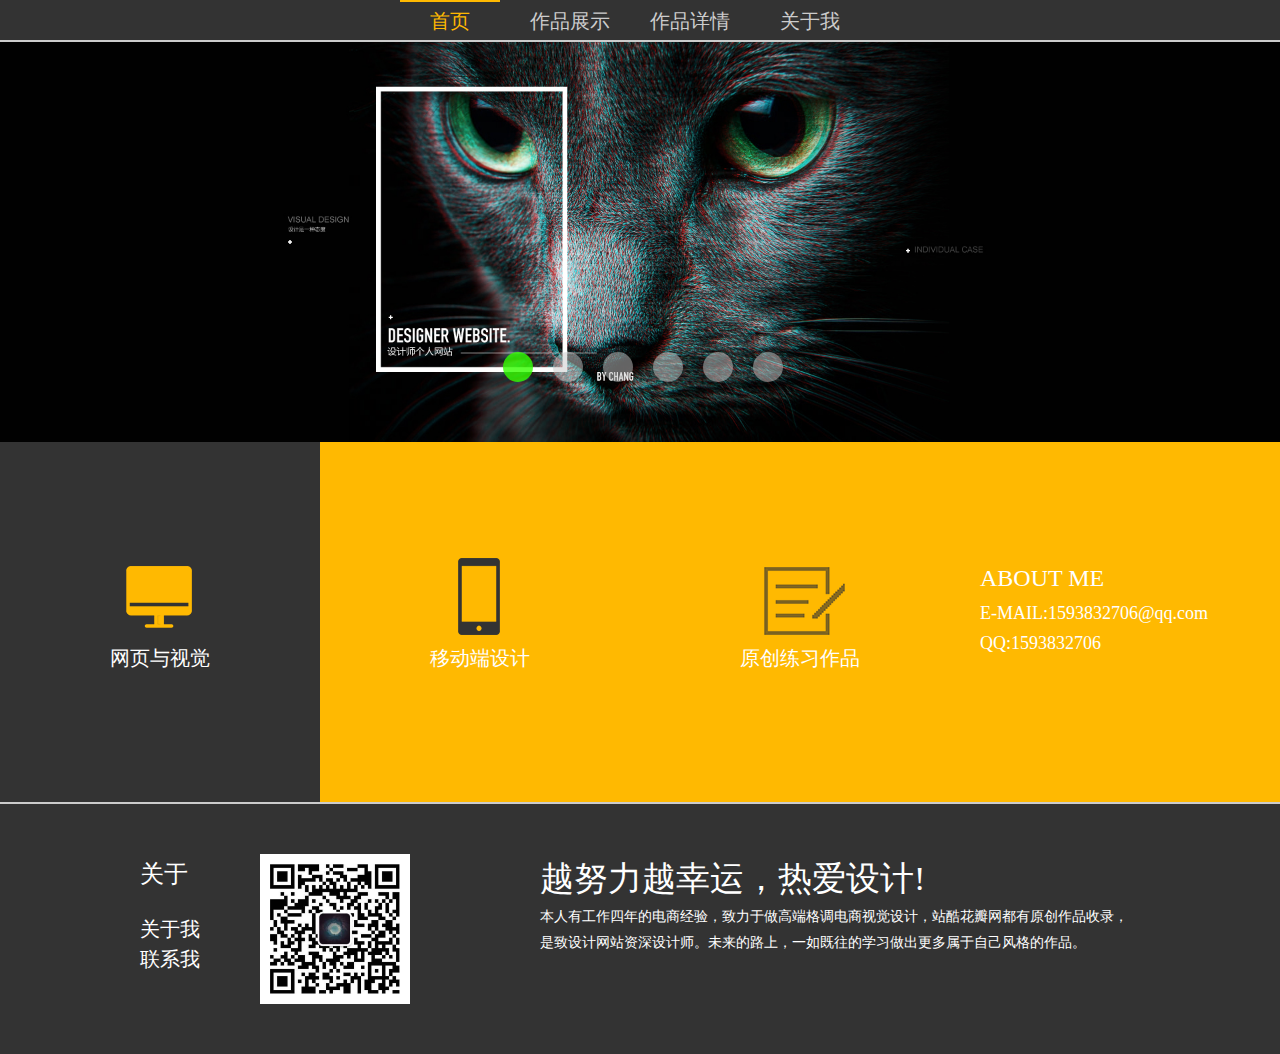
<file: me/index.html>
<!DOCTYPE html>
<html>
<head>
    <meta charset="UTF-8">
    <title>首页</title>
    <link rel="stylesheet" href="css/index.css">
    <script src="js/index.js"></script>
    <script>
        window.onload = function(){
            var oCont = document.querySelector('#Cont');
            var oContLi = oCont.querySelectorAll('li');
            var oHeader = document.querySelector('#header');
            var oFooter = document.querySelector('#footer');
            for(var i = 0; i < oContLi.length ; i++){
                oContLi[i].onmouseover = function(){
                    for(var j = 0; j < oContLi.length; j++){
                        oContLi[j].className = '';
                        //alert(oContLi[j].children[0]);
                        oContLi[j].children[0].style.backgroundPositionX= 'left';
                    }
                    this.className = 'actions';
                    this.children[0].style.backgroundPositionX = 'right';
                }
            }
            mov('Banner',3000,5);
            //common.js文件使用开始
            header(oHeader);
            oHeader.children[0].children[0].className = 'action';
            footer(oFooter);
            //common.js文件使用结束
        }
    </script>
</head>
<body>
    <header id="header"></header>
    <section>
        <div id="Banner">
            <ul>
                <li><img src="images/banner1.jpg" /></li>
                <li><img src="images/banner2.jpg" /></li>
                <li><img src="images/banner3.jpg" /></li>
                <li><img src="images/banner4.jpg" /></li>
                <li><img src="images/banner5.jpg" /></li>
                <li><img src="images/banner6.jpg" /></li>
            </ul>
            <ol>
                <li class="on">0</li>
                <li>1</li>
                <li>2</li>
                <li>3</li>
                <li>4</li>
                <li>5</li>
            </ol>
            <a href="javascript:;" class="prev"><</a>
            <a href="javascript:;" class="next">></a>
        </div>
        <article>
            <ul class="clearFix" id="Cont">
                <li class="actions">
                    <div></div>
                    <p>网页与视觉</p>
                </li>
                <li>
                    <div></div>
                    <p>移动端设计</p>
                </li>
                <li>
                    <div></div>
                    <p>原创练习作品</p>
                </li>
                <li>
                    <p>ABOUT ME</p>
                    <p>E-MAIL:1593832706@qq.com</p>
                    <p>QQ:1593832706</p>
                </li>
            </ul>
        </article>
    </section>
    <footer id="footer"></footer>
    <script src="js/common.js"></script>
</body>
</html>
</file>
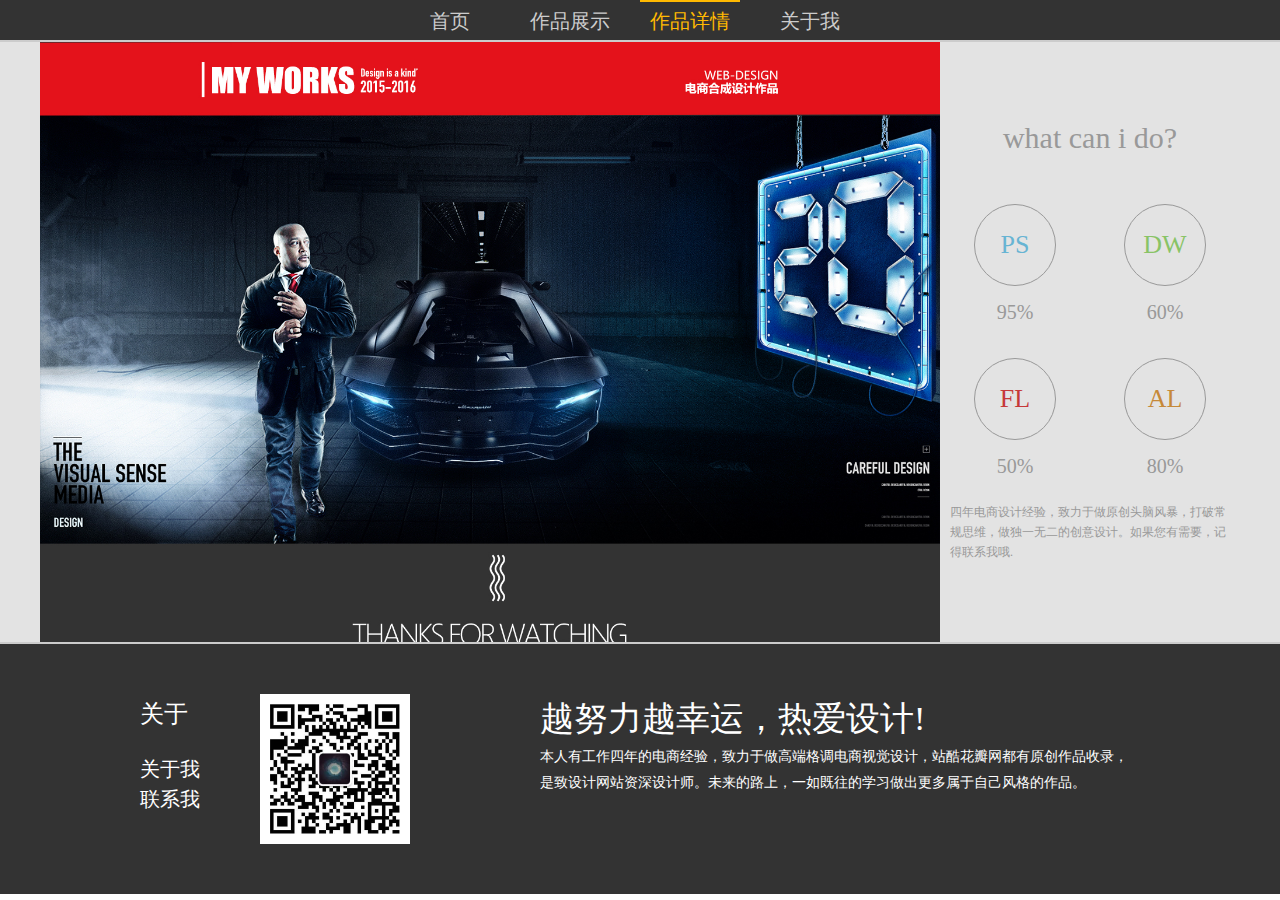
<file: me/Cont.html>
<!DOCTYPE html>
<html lang="en">
<head>
    <meta charset="UTF-8">
    <link rel="stylesheet" href="css/index.css">
    <title>作品详情</title>
    <script>
        window.onload = function(){
            var oHeader = document.querySelector('#header');
            var oFooter = document.querySelector('#footer');
            var ContBox = document.querySelector('#ContBox');
            var oContImg = ContBox.children[1];
            var oContB = ContBox.getElementsByTagName('b');
            //common.js文件使用开始
            header(oHeader);
            oHeader.children[0].children[2].className = 'action';
            footer(oFooter);
            //common.js文件使用结束
            var Num = getCookie('Num');    //用户ID
            if(Num == undefined){
                oContImg.src = 'img/Cont0.jpg'
            }else{
                oContImg.src = 'img/Cont'+Num+'.jpg'
            }
            ContBox.addEventListener('mouseover', function () {
                for(var i=0; i<oContB.length; i++){
                    oContB[i].style.display = 'block';
                }
            },false);
            ContBox.addEventListener('mouseout', function () {
                for(var i=0; i<oContB.length; i++){
                    oContB[i].style.display = 'none';
                }
            },false);
            oContB[0].addEventListener('click',function(){
                if(Num<=0){                                     //最小值
                    Num = 47;
                }else{
                    Num--;
                    oContImg.src = 'img/Cont'+Num+'.jpg'
                }
            },false);
            oContB[1].addEventListener('click',function(){
                if(Num>=47){                                     //最大值
                    Num = 0;
                }else{
                    Num++;
                    oContImg.src = 'img/Cont'+Num+'.jpg'
                }
            },false);
        }
    </script>
</head>
<body>
    <header id="header"></header>
    <section class="ContSec">
        <ul class="clearFix">
            <li class="fl">
                <div id="ContBox">
                    <b></b>
                    <img id="ContImg" alt="">
                    <b></b>
                </div>
            </li>
            <li class="fl">
                <p>what can i do?</p>
                <ol class="clearFix">
                    <li>
                        <div>PS</div>
                        <span>95%</span>
                    </li>
                    <li>
                        <div>DW</div>
                        <span>60%</span>
                    </li>
                    <li>
                        <div>FL</div>
                        <span>50%</span>
                    </li>
                    <li>
                        <div>AL</div>
                        <span>80%</span>
                    </li>
                </ol>
                <p>四年电商设计经验，致力于做原创头脑风暴，打破常规思维，做独一无二的创意设计。如果您有需要，记得联系我哦.</p>
            </li>
        </ul>
    </section>
    <footer id="footer"></footer>
    <script src="js/common.js"></script>
</body>
</html>
</file>
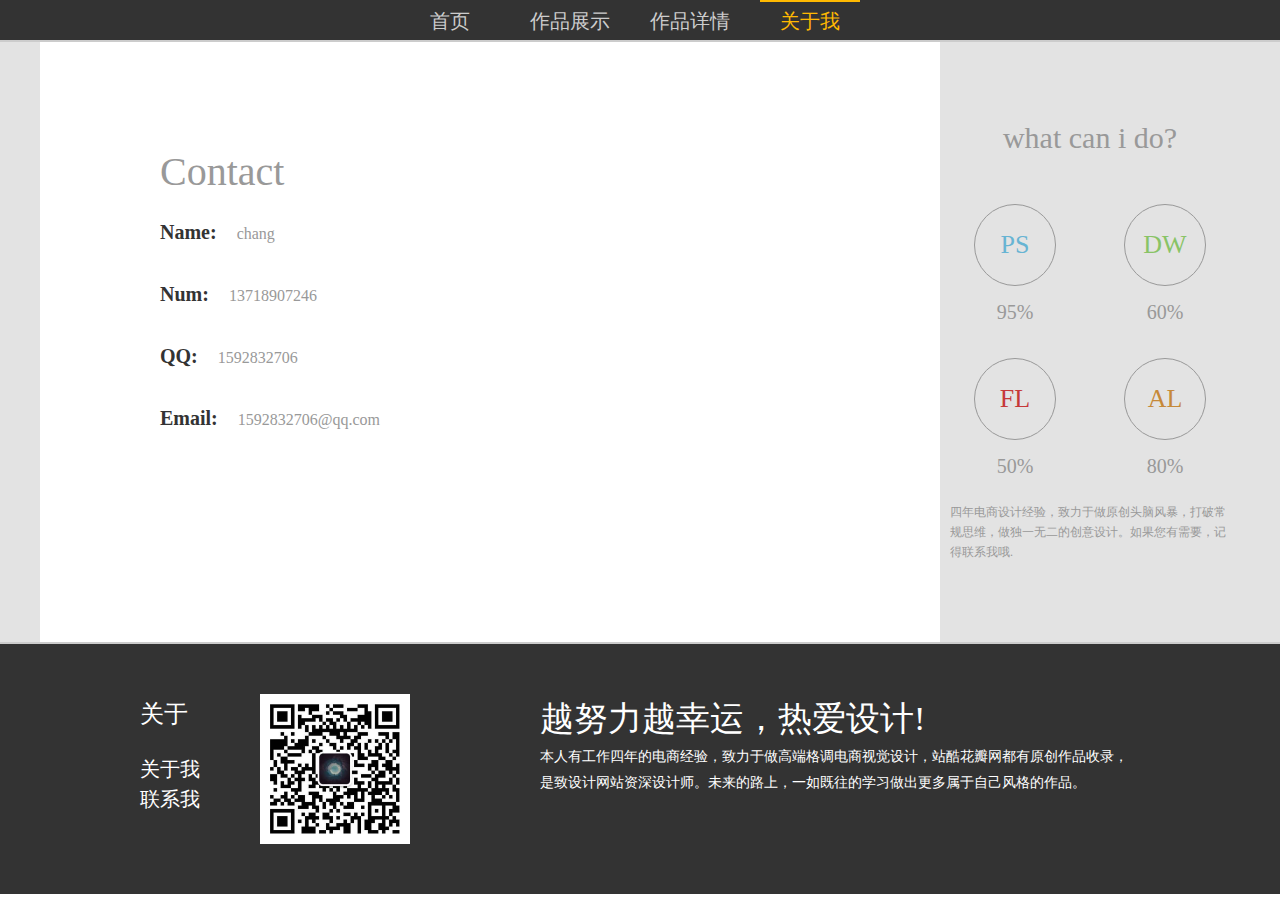
<file: me/Contact.html>
<!DOCTYPE html>
<html>
<head>
    <meta charset="UTF-8">
    <link rel="stylesheet" href="css/index.css">
    <title>关于我</title>
    <script>
        window.onload = function(){
            var oHeader = document.querySelector('#header');
            var oFooter = document.querySelector('#footer');
            //common.js文件使用开始
            header(oHeader);
            oHeader.children[0].children[3].className = 'action';
            footer(oFooter);
            //common.js文件使用结束


        }
    </script>
</head>
<body>
    <header id="header"></header>
    <section class="ContSec">
        <ul class="clearFix">
            <li class="fl">
                <div id="ContactBox">
                    <p>Contact</p>
                    <p><span>Name:</span>chang</p>
                    <p><span>Num:</span>13718907246</p>
                    <p><span>QQ:</span>1592832706</p>
                    <p><span>Email:</span>1592832706@qq.com</p>
                </div>
            </li>
            <li class="fl">
                <p>what can i do?</p>
                <ol class="clearFix">
                    <li>
                        <div>PS</div>
                        <span>95%</span>
                    </li>
                    <li>
                        <div>DW</div>
                        <span>60%</span>
                    </li>
                    <li>
                        <div>FL</div>
                        <span>50%</span>
                    </li>
                    <li>
                        <div>AL</div>
                        <span>80%</span>
                    </li>
                </ol>
                <p>四年电商设计经验，致力于做原创头脑风暴，打破常规思维，做独一无二的创意设计。如果您有需要，记得联系我哦.</p>
            </li>
        </ul>
    </section>
    <footer id="footer"></footer>
    <script src="js/common.js"></script>
</body>
</html>
</file>
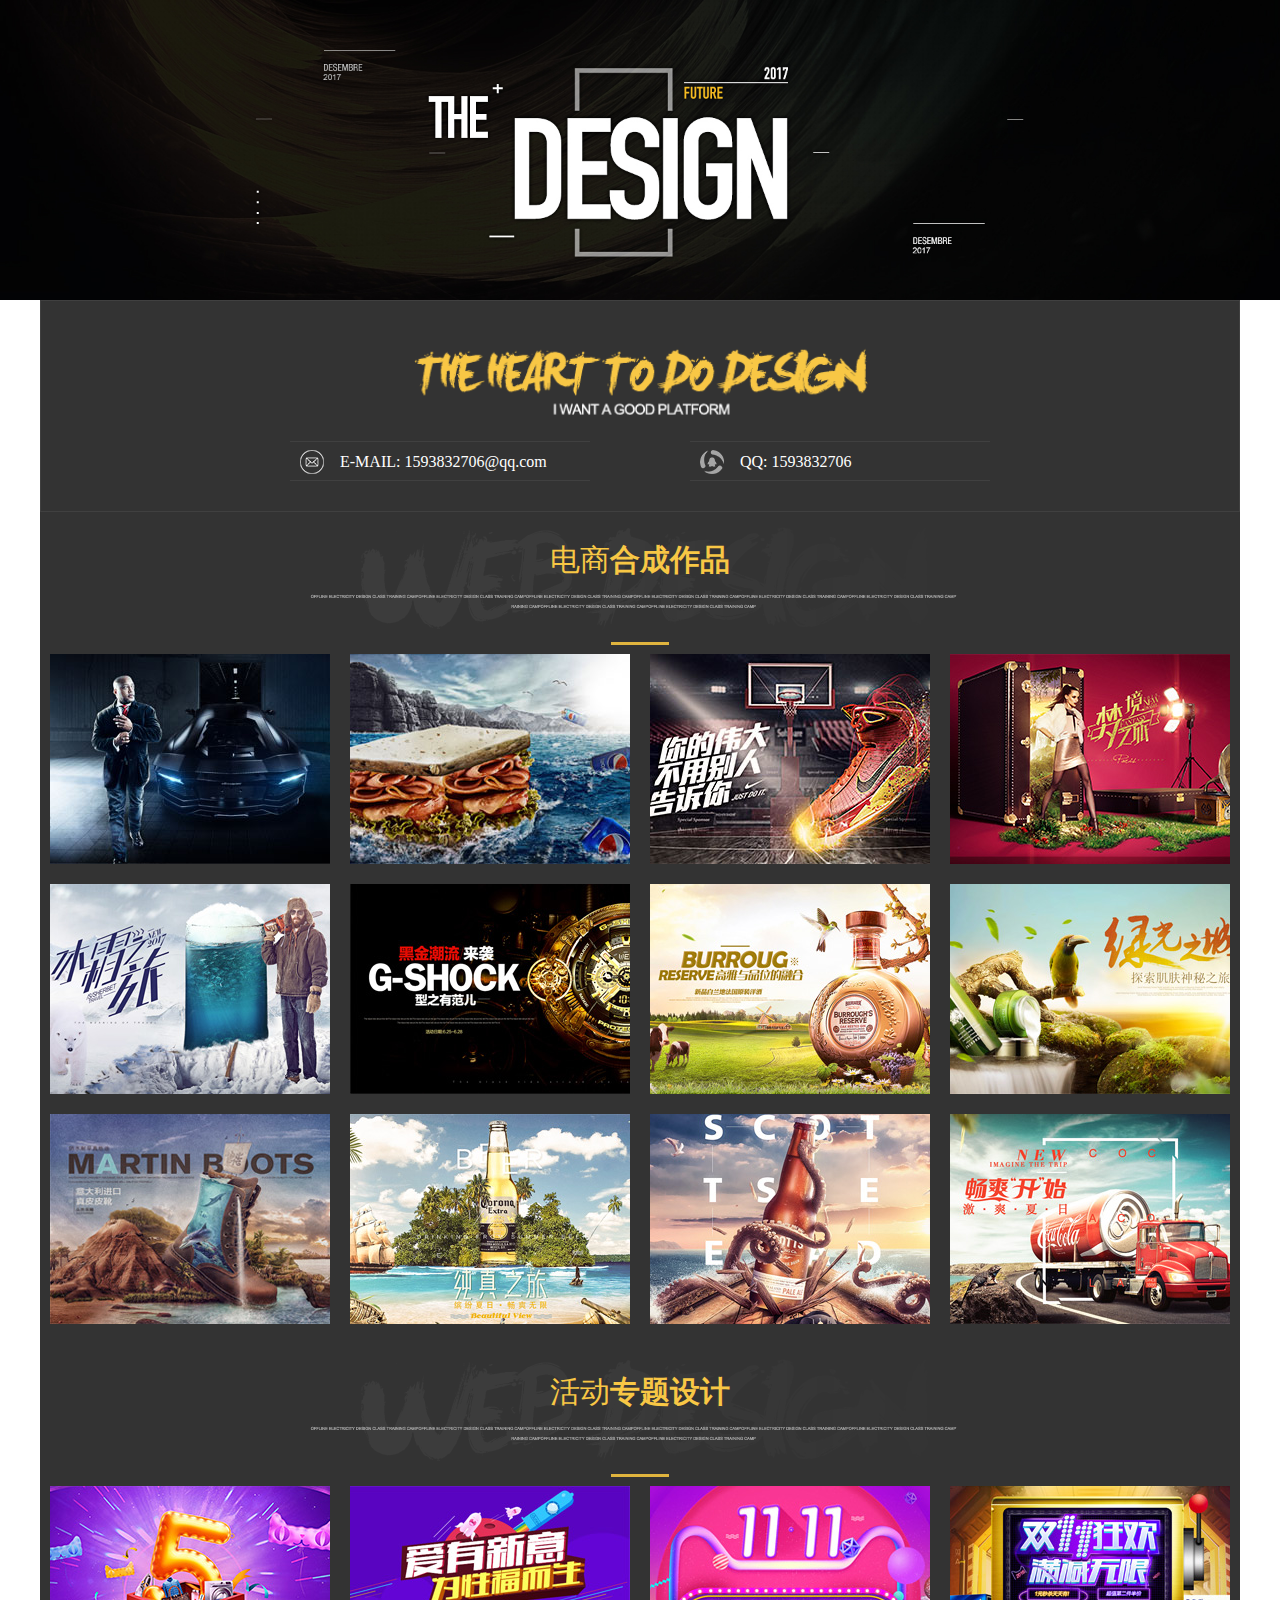
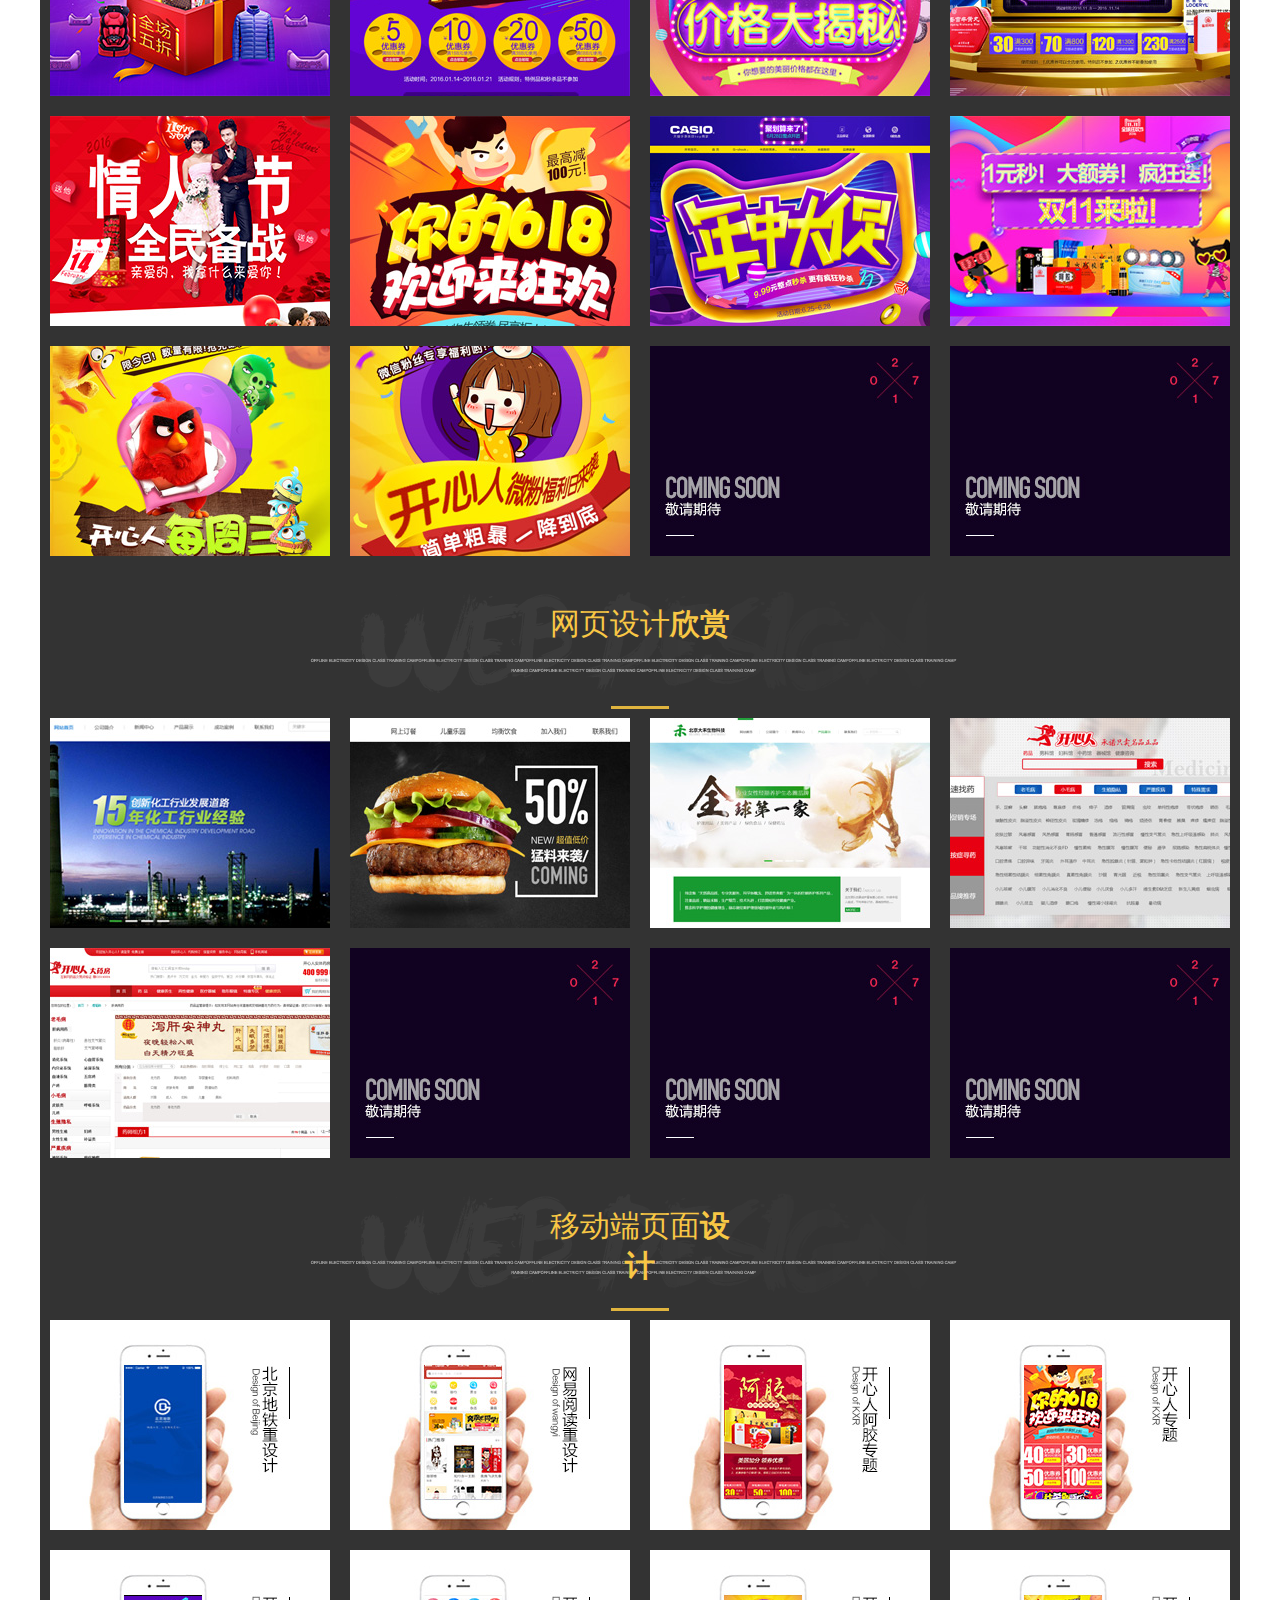
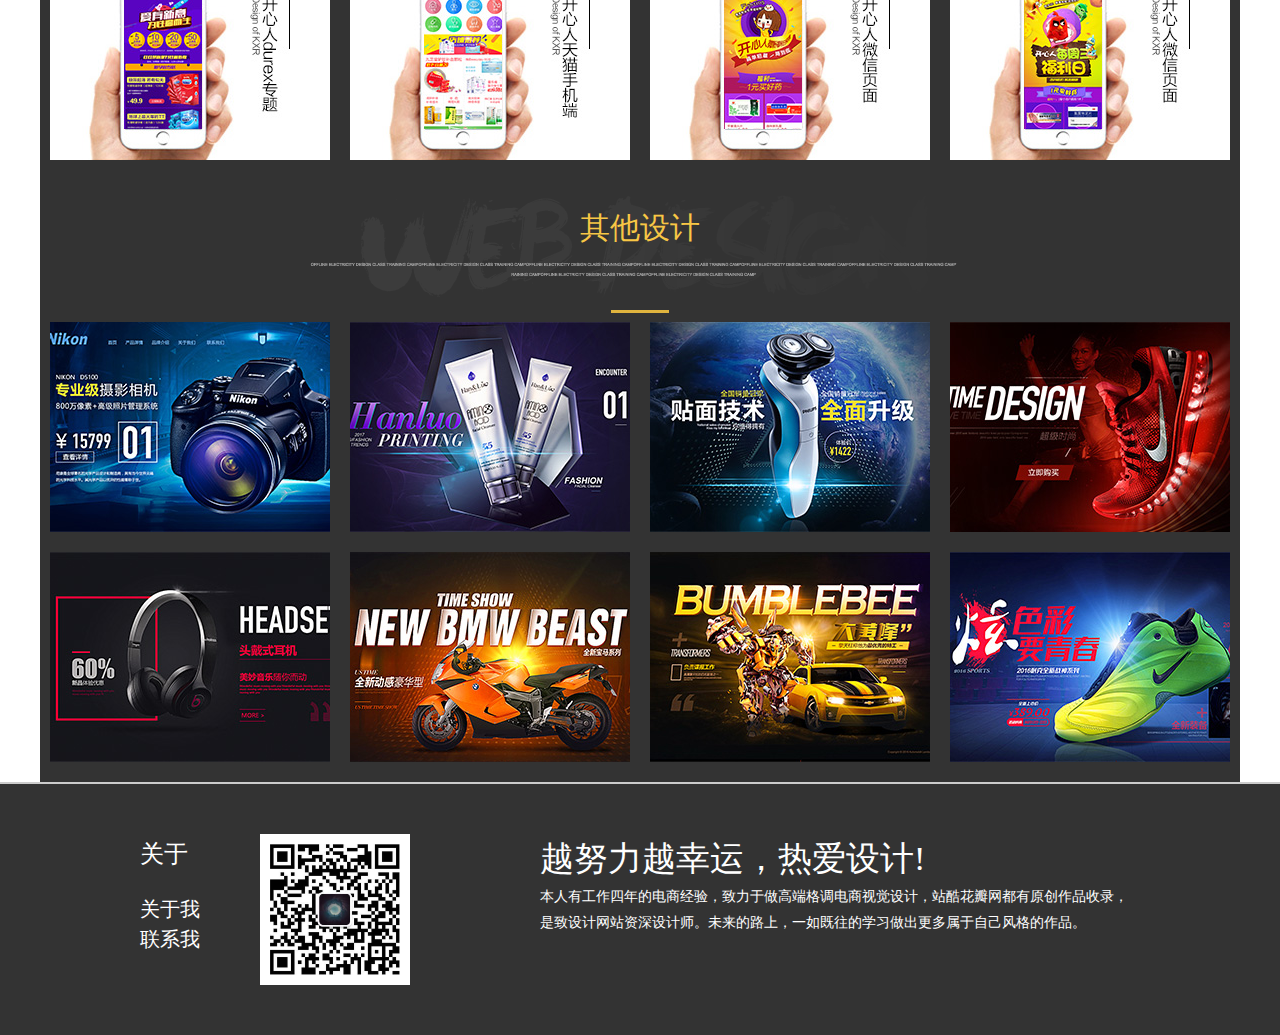
<file: me/ContData.html>
<!DOCTYPE html>
<html lang="en">
<head>
    <meta charset="UTF-8">
    <link rel="stylesheet" href="css/index.css">
    <title>列表详情</title>
    <script>
        window.onload = function(){
            var oHeader = document.querySelector('#header');
            var oFooter = document.querySelector('#footer');
            var oContData = document.getElementById('ContData');
            var aUl_CD = oContData.querySelectorAll('ul');
            var aUlImg = oContData.querySelectorAll('img');
            var aLi_CD0 = aUl_CD[0].children;
            var aLi_CD1 = aUl_CD[1].children;
            var aLi_CD2 = aUl_CD[2].children;
            var aLi_CD3 = aUl_CD[3].children;
            var aLi_CD4 = aUl_CD[4].children;
            //common.js文件使用开始
            footer(oFooter);
            //common.js文件使用结束
            for(var i=0; i<aLi_CD0.length; i++){
                aLi_CD0[i].index = i;
                aLi_CD0[i].addEventListener('click', function () {
                    addCookie('Num',this.index);
                    window.open('Cont.html','_self');
                },false)
            }
            for(var i=0; i<aLi_CD1.length; i++){
                aLi_CD1[i].index = i;
                aLi_CD1[i].addEventListener('click', function () {
                    addCookie('Num',this.index+12);
                    window.open('Cont.html','_self');
                },false)
            }
            for(var i=0; i<aLi_CD2.length; i++){
                aLi_CD2[i].index = i;
                aLi_CD2[i].addEventListener('click', function () {
                    addCookie('Num',this.index+24);
                    window.open('Cont.html','_self');
                },false)
            }
            for(var i=0; i<aLi_CD3.length; i++){
                aLi_CD3[i].index = i;
                aLi_CD3[i].addEventListener('click', function () {
                    addCookie('Num',this.index+32);
                    window.open('Cont.html','_self');
                },false)
            }
            for(var i=0; i<aLi_CD4.length; i++){
                aLi_CD4[i].index = i;
                aLi_CD4[i].addEventListener('click', function () {
                    addCookie('Num',this.index+40);
                    window.open('Cont.html','_self');
                },false)
            }
            for(var i=1; i<aUlImg.length; i++){
                aUlImg[i].addEventListener('mouseover',function(){
                    this.style.WebkitTransform='scale(1.5) rotate(20deg)';
                    this.style.MsTransform='scale(1.5) rotate(20deg)';
                    this.style.OTransform='scale(1.5) rotate(20deg)';
                    this.style.MozTransform='scale(1.5) rotate(20deg)';
                    this.style.Transform='scale(1.5) rotate(20deg)';
                },false);
                aUlImg[i].addEventListener('mouseout',function(){
                    this.style.WebkitTransform='scale(1) rotate(0deg)';
                    this.style.MsTransform='scale(1) rotate(0deg)';
                    this.style.OTransform='scale(1) rotate(0deg)';
                    this.style.MozTransform='scale(1) rotate(0deg)';
                    this.style.transform = 'scale(1) rotate(0deg)';
                },false);
            }

        }
    </script>
</head>
<body>
    <header class="header_CD">
        <img src="images/banner.jpg" alt="青青">
    </header>
    <div id="ContData">
        <section>
            <nav>
                <img src="images/Cont1.png" alt="青青">
                <ol class="clearFix">
                    <li><span></span>E-MAIL: 1593832706@qq.com</li>
                    <li><span></span>QQ: 1593832706</li>
                </ol>
            </nav>
            <article>
                <div><span>电商</span>合成作品</div>
            </article>
            <ul class="clearFix">
                <li><img src="img/00.jpg" alt="青青"></li>
                <li><img src="img/01.jpg" alt="青青"></li>
                <li><img src="img/02.jpg" alt="青青"></li>
                <li><img src="img/03.jpg" alt="青青"></li>
                <li><img src="img/04.jpg" alt="青青"></li>
                <li><img src="img/05.jpg" alt="青青"></li>
                <li><img src="img/06.jpg" alt="青青"></li>
                <li><img src="img/07.jpg" alt="青青"></li>
                <li><img src="img/08.jpg" alt="青青"></li>
                <li><img src="img/09.jpg" alt="青青"></li>
                <li><img src="img/10.jpg" alt="青青"></li>
                <li><img src="img/11.jpg" alt="青青"></li>
            </ul>
            <article>
                <div><span>活动</span>专题设计</div>
            </article>
            <ul class="clearFix">
                <li><img src="img/12.jpg" alt="青青"></li>
                <li><img src="img/13.jpg" alt="青青"></li>
                <li><img src="img/14.jpg" alt="青青"></li>
                <li><img src="img/15.jpg" alt="青青"></li>
                <li><img src="img/16.jpg" alt="青青"></li>
                <li><img src="img/17.jpg" alt="青青"></li>
                <li><img src="img/18.jpg" alt="青青"></li>
                <li><img src="img/19.jpg" alt="青青"></li>
                <li><img src="img/20.jpg" alt="青青"></li>
                <li><img src="img/21.jpg" alt="青青"></li>
                <li><img src="img/22.jpg" alt="青青"></li>
                <li><img src="img/23.jpg" alt="青青"></li>
            </ul>
            <article>
                <div><span>网页设计</span>欣赏</div>
            </article>
            <ul class="clearFix">
                <li><img src="img/24.jpg" alt="青青"></li>
                <li><img src="img/25.jpg" alt="青青"></li>
                <li><img src="img/26.jpg" alt="青青"></li>
                <li><img src="img/27.jpg" alt="青青"></li>
                <li><img src="img/28.jpg" alt="青青"></li>
                <li><img src="img/29.jpg" alt="青青"></li>
                <li><img src="img/30.jpg" alt="青青"></li>
                <li><img src="img/31.jpg" alt="青青"></li>
            </ul>
            <article>
                <div><span>移动端页面</span>设计</div>
            </article>
            <ul class="clearFix">
                <li><img src="img/32.jpg" alt="青青"></li>
                <li><img src="img/33.jpg" alt="青青"></li>
                <li><img src="img/34.jpg" alt="青青"></li>
                <li><img src="img/35.jpg" alt="青青"></li>
                <li><img src="img/36.jpg" alt="青青"></li>
                <li><img src="img/37.jpg" alt="青青"></li>
                <li><img src="img/38.jpg" alt="青青"></li>
                <li><img src="img/39.jpg" alt="青青"></li>
            </ul>
            <article>
                <div><span>其他设计</span></div>
            </article>
            <ul class="clearFix">
                <li><img src="img/40.jpg" alt="青青"></li>
                <li><img src="img/41.jpg" alt="青青"></li>
                <li><img src="img/42.jpg" alt="青青"></li>
                <li><img src="img/43.jpg" alt="青青"></li>
                <li><img src="img/44.jpg" alt="青青"></li>
                <li><img src="img/45.jpg" alt="青青"></li>
                <li><img src="img/46.jpg" alt="青青"></li>
                <li><img src="img/47.jpg" alt="青青"></li>
            </ul>
        </section>
    </div>
    <footer id="footer"></footer>
    <script src="js/common.js"></script>
</body>
</html>
</file>
<file: me/css/index.css>
@import url(../css/base.css);#header{height:40px;min-width:1200px;background:#333;width:100%;border-bottom:2px solid #ccc}#header ul{margin:0 auto;width:500px;padding-left:20px}#header ul li{width:100px;height:100%;float:left;border-top:2px solid #333;box-sizing:border-box;line-height:38px;font-size:20px;text-align:center;margin-right:20px;cursor:pointer}#header ul li a{color:#ccc}#header ul li.action{border-top:2px solid #ffb901}#header ul li.action a{color:#ffb901}#header ul li:hover a{color:#ffb901}#Banner{width:100%;height:674px;position:relative;top:0;left:0;margin:0 auto;overflow:hidden}#Banner ul{position:absolute;top:0;left:0}#Banner ul li{float:left;width:1920px;height:674px}#Banner ul li img{width:100%}#Banner ol{width:100%;position:absolute;left:50%;bottom:50px;margin-left:-147px}#Banner ol li{width:30px;height:30px;background:rgba(200,200,200,0.5);border-radius:50%;float:left;text-indent:-99999px;margin:10px}#Banner ol .on{background:rgba(51,255,0,0.8)}#Banner a{position:absolute;top:50%;margin-top:-20px;width:80px;height:60px;background:rgba(0,0,0,0.5);font-size:20px;text-align:center;line-height:60px;color:#fff;text-decoration:none;display:none}#Banner .prev{left:0}#Banner .next{right:0}#Banner a:hover{background:rgba(0,0,0,0.1)}article{height:360px;background:#ffb901}article ul{height:100%}article ul li{width:25%;height:100%;padding-top:116px;box-sizing:border-box;float:left;cursor:pointer}article ul li div{width:90px;height:80px;background:url("../images/icon.png");margin:0 auto}article ul li p{margin:0 auto;text-align:center;color:#fff;line-height:40px;font-size:20px}article ul li.actions{background:#333}article ul li:nth-of-type(1) div{background-position:right 0}article ul li:nth-of-type(2) div{background-position:left 100px}article ul li:nth-of-type(3) div{background-position:left 200px}article ul li:nth-of-type(4) p{font-size:18px;line-height:30px;text-align:left;padding-left:20px}article ul li:nth-of-type(4) p:nth-of-type(1){font-size:24px;line-height:40px}#footer{background:#333;width:100%;border-top:2px solid #ccc;min-width:1200px}#footer ul{width:1000px;margin:0 auto;padding:50px 0}#footer ul li{float:left}#footer ul li:nth-of-type(1){width:120px}#footer ul li:nth-of-type(1) p{color:#fff}#footer ul li:nth-of-type(1) p:nth-of-type(1){font-size:24px;line-height:40px;margin-bottom:20px}#footer ul li:nth-of-type(1) p{font-size:20px;line-height:30px}#footer ul li:nth-of-type(2){width:150px;background:#ffffff}#footer ul li:nth-of-type(2) img{margin:10px;width:130px}#footer ul li:nth-of-type(3){width:600px;float:right}#footer ul li:nth-of-type(3) p{font-size:14px;line-height:26px;color:#fff}#footer ul li:nth-of-type(3) p:nth-of-type(1){font-size:34px;line-height:50px}.ContSec{background:#e3e3e3}.ContSec ul{width:1200px;margin:0 auto}.ContSec ul li:nth-of-type(1){width:900px;position:relative}.ContSec ul li:nth-of-type(1) b{width:20px;height:20px;border-top:2px solid #89c366;border-left:2px solid #89c366;position:absolute;top:50%;left:20px;margin-top:-10px;transform:rotate(-45deg);display:none;cursor:pointer}.ContSec ul li:nth-of-type(1) b:nth-of-type(2){left:840px;transform:rotate(135deg)}.ContSec ul li:nth-of-type(1) div{height:600px;overflow:auto}.ContSec ul li:nth-of-type(1) div img{width:100%}.ContSec ul li:nth-of-type(2){width:300px;padding-top:50px}.ContSec ul li:nth-of-type(2) p{font-size:30px;color:#999;text-align:center;margin:40px 0}.ContSec ul li:nth-of-type(2) p:nth-of-type(2){font-size:12px;margin:10px;line-height:20px;text-align:left}.ContSec ul li:nth-of-type(2) ol li{padding-top:20px;float:left;width:150px}.ContSec ul li:nth-of-type(2) ol li div{width:80px;height:80px;margin:0 auto;border:1px solid #999;border-radius:100%;line-height:80px;font-size:26px;text-align:center;background:#e3e3e3}.ContSec ul li:nth-of-type(2) ol li span{font-size:20px;text-align:center;display:block;margin:20px;color:#999}.ContSec ul li:nth-of-type(2) ol li div:hover{background:#fff}.ContSec ul li:nth-of-type(2) ol li:nth-of-type(1) div{color:#67b4d3}.ContSec ul li:nth-of-type(2) ol li:nth-of-type(2) div{color:#89c366}.ContSec ul li:nth-of-type(2) ol li:nth-of-type(3) div{color:#c63939}.ContSec ul li:nth-of-type(2) ol li:nth-of-type(4) div{color:#c68939}#ContactBox{background:#fff;padding:120px;box-sizing:border-box}#ContactBox p{line-height:60px;font-size:16px;color:#999}#ContactBox p span{font-weight:bold;margin-right:20px;font-size:20px;color:#333}#ContactBox p:nth-of-type(1){font-size:40px;margin-top:-20px}.header_CD{width:100%;min-width:1200px}.header_CD img{width:100%}#ContData{width:100%;min-width:1200px}#ContData section{width:1200px;margin:0 auto;background:#333}#ContData section nav{border:1px solid #404040;padding-bottom:30px}#ContData section nav img{width:1200px}#ContData section nav ol{width:800px;margin:0 auto}#ContData section nav ol li{margin:0 50px;line-height:40px;padding-left:50px;box-sizing:border-box;float:left;height:40px;width:300px;border-top:1px solid #404040;border-bottom:1px solid #404040;font-size:16px;color:#fff;position:relative}#ContData section nav ol li span{position:absolute;top:8px;left:10px;width:24px;height:24px;background:url("../images/icon1.png") left top;display:inline-block}#ContData section nav ol li:nth-of-type(2) span{-ms-background-position-y:30px;background-position-y:30px}#ContData section article{background:url("../images/Cont2.png") center top;height:142px}#ContData section article div{height:40px;width:200px;line-height:40px;font-size:30px;color:#f8c745;text-align:center;margin:0 auto;padding-top:28px;font-weight:bold}#ContData section article div span{font-weight:100}#ContData section ul{padding-left:10px}#ContData section ul li{width:280px;height:210px;padding-right:20px;padding-bottom:20px;float:left}#ContData section ul li img{width:280px}#ContData section ul li:nth-of-type(4n){padding-right:0}
/*# sourceMappingURL=index.css.map */
</file>
